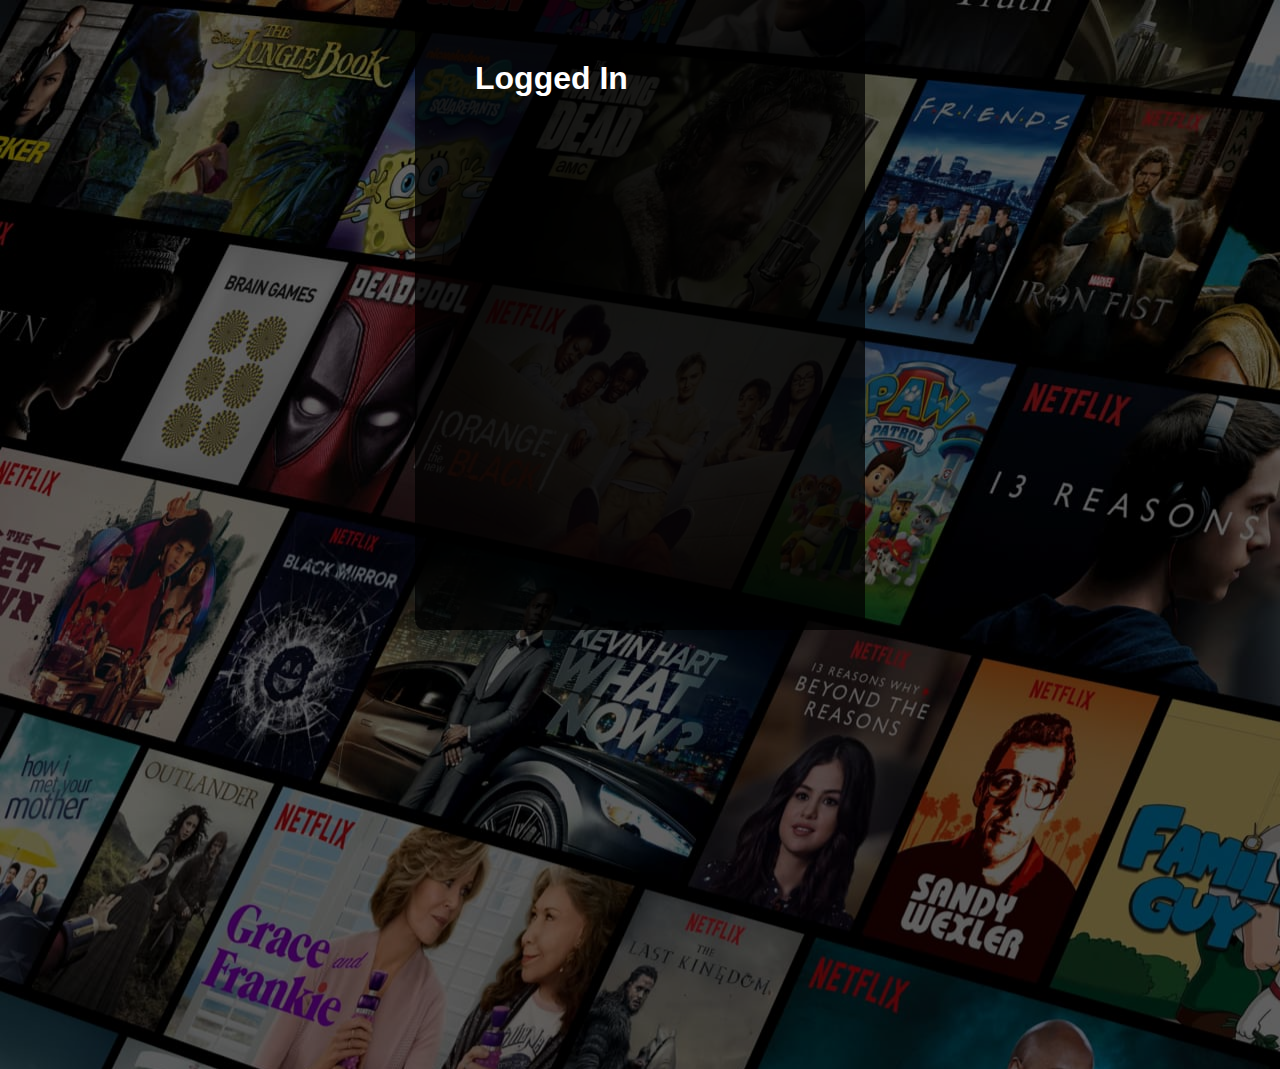
<file: main.html>
<!DOCTYPE html>
<html>
    <head>
        <title>Main</title>
        <link rel="shortcut icon" type="image" href="Images/logo3.png">
        <link rel="stylesheet" href="style.css">
        
    </head>
<body>

<div class="wrapper">
    <div class="login_body">
        <div class="login_box">
            <h2>Logged In</h2>
        </div>
    </div>

</div>
</body>
</html>
</file>
<file: style.css>
body{
    padding: 0;
    margin: 0;
    font-family: Helvetica Neue,Helvetica,Arial,sans-serif;

}

.logo img{
    height: 45px;
    width: 167px;
}

.header{
    padding: 20px 50px;
    position: relative;
    z-index: 10;
}

.wrapper{
    background-image: url(./Images/back.jpg);
    height: 118.75vh;
    background-image: cover;
    background-repeat: no-repeat;
    position: relative;
    width: 100%;
}

.wrapper::before{
    content: '';
    background: rgba(0, 0, 0, .5);
    width: 100%;
    height: 100%;
    position: absolute;
    top: 0;
    bottom: 0;
    left: 0;
    right: 0;
}

.login_body{
    padding: 60px;
    z-index: 90;
    position: relative;
    max-width: 450px;
    height: 630px;
    margin-left: 50%;
    background: rgba(0, 0, 0, .75);
    border-radius: 10px;
    box-sizing: border-box;
    transform: translate(-50%);
}

.login_body h2{
    font-size: 32px;
    color: #fff;
    margin-top: 0;
}

.login_body input{
    height: 50px;
    width: 100%;
    border-radius: 5px;
    color: #fff;
    background: #333;
    border: 1px solid #333;
    padding-left: 15px;
    box-sizing: border-box;
    outline: none;
}


.input_wrap{
    margin-bottom: 10px;
}

.login_body button{
    height: 50px;
    width: 100%;
    color: #fff;
    background: #e50914;
    border-radius: 5px;
    font-weight: 500;
    font-size: 1px bold #e50914;
    margin-top: 25px;
}

.support{
    display: flex;
    color: #969595;
    justify-content: space-between;
    font-size: 13px;
}

.support input{
    width: 15px;
    height: 15px;
}

.need_help a{
    color: #969595;
    text-decoration: none;
}

.remember{
    display: flex;
    align-items: center;
}

.remember span{
    margin-right: 2px;
    height: 10px;
}

.login_facebook{
    display: flex;
    align-items: center;
    margin-top: 70px;
    width: 100%;
    color: #737373;
}

.login_facebook img{
    width:  20px;
    height: 20px;
}

.login_facebook span{
    margin-right: 10px;
    font-size: 13px;
}

.login_facebook span a{
    text-decoration: none;
    color: #737373;
}

.sign_up{
    color: #737373;
    font-size: 16px;
}

.sign_up a{
    color: #fff;
    font-size: 16px;
    text-decoration: none;
}

.terms{
    color: #737373;
    font-size: 13px;
}

.terms a{
    text-decoration: none;
    color: #0071eb;
}

.foot{
    margin-top: 120px;
    padding: 35px;
    height: 194px;
    background: rgba(0, 0, 0, .75);
    margin-block-end: 100px;
}

.foot span{
    color: #737373;
    position: relative;
    margin-left: 420px;
    margin-bottom: 20px;
}

.foot a{
    color: #737373;
    position: relative;
    text-decoration: none;
}

.links{
    display: flex;
    margin-top: 30px;
    margin-bottom: 20px;
    margin-left: 420px;
    margin-right: 600px;
    justify-content: space-between;
    font-size: smaller;
}

.links2{
    display: flex;
    margin-top: 10px;
    margin-left: 420px;
    margin-right: 1060px;
    justify-content: space-between;
    font-size: smaller;
}

.language{
    position: relative;
    margin-top: 40px;
    margin-left: 420px;
    
}
select{
    height: 50px;
    width: 100px;
}

option{
    height: 50px;
    width: 100px;
}
</file>
